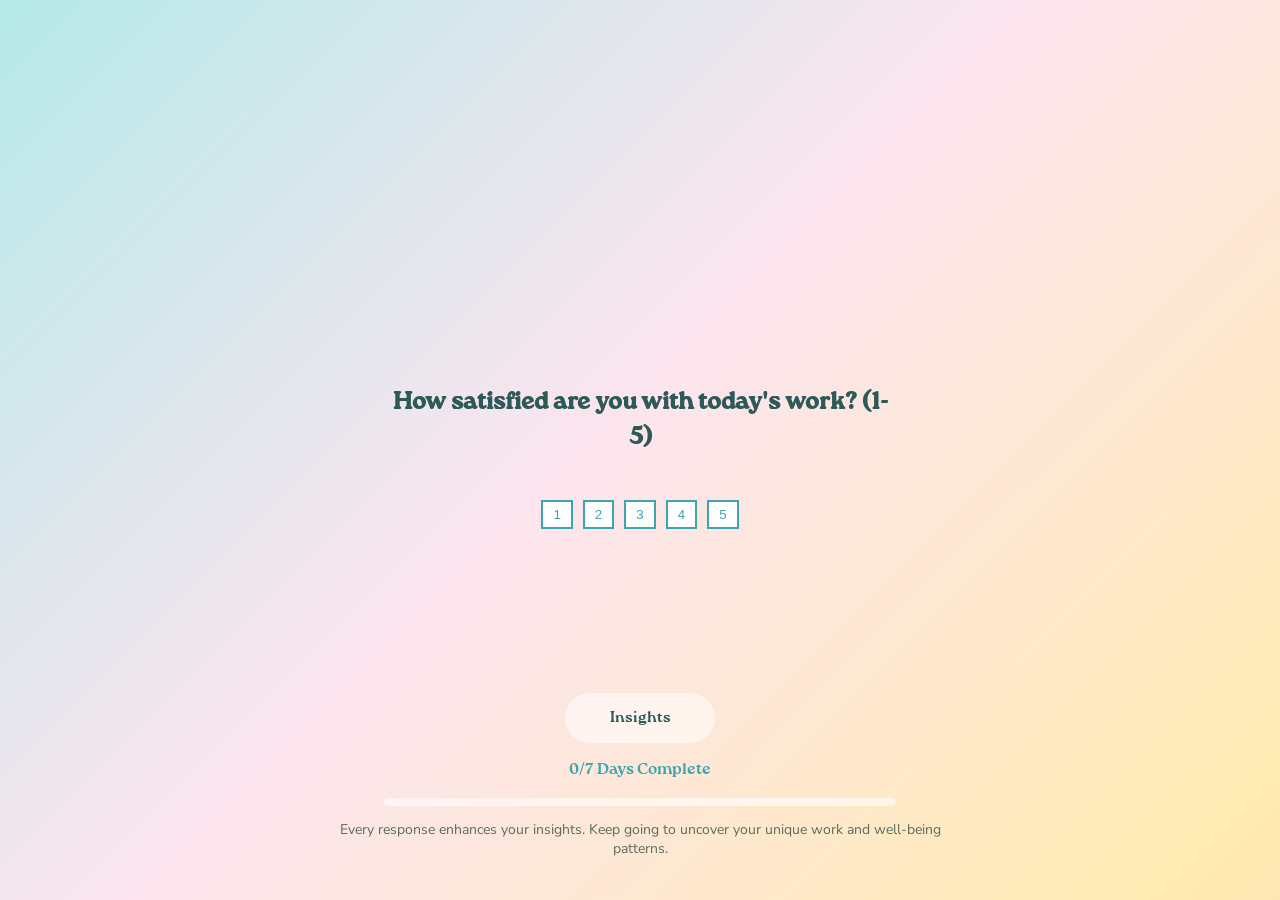
<file: questions.html>
<!DOCTYPE html>
<html lang="en">
<head>
  <meta charset="UTF-8" />
  <title>Juggl Insights</title>
  <!-- Link to external styles -->
  <link rel="stylesheet" href="styles.css" />
  <link rel="stylesheet" href="https://fonts.googleapis.com/css2?family=Nunito+Sans&display=swap">
</head>
<body>
  <div id="content">
    <div id="question-container">
      <h2 id="question-text">Loading...</h2>
      <div id="options-container"></div>
      <button id="submit-button">Submit</button>
    </div>

    <div id="quote-container" class="hidden">
      <h2 id="quote-text">"An unexamined life is not worth living." - Socrates</h2>
    </div>
  </div>

  <!-- Pinned at bottom for progress display -->
  <div id="counter-box">
    <!-- Insights button (optional) -->
    <button id="insights-btn">
      Insights
      <span class="lock-icon" aria-hidden="true">🔒</span>
    </button>

    <!-- Text like "0/7 Days Complete" -->
    <p class="progress-text">
      <span id="daily-counter-text">0/7 Days Complete</span>
    </p>


    <!-- Progress bar container -->
    <div id="progress-container">
      <div id="progress-bar"></div>
    </div>

    <!-- Tagline -->
    <p class="subtext">
      Every response enhances your insights. Keep going to uncover your unique work and well-being patterns.
    </p>
  </div>

  <!-- Main script -->
  <script src="questions.js"></script>
</body>
</html>
</file>
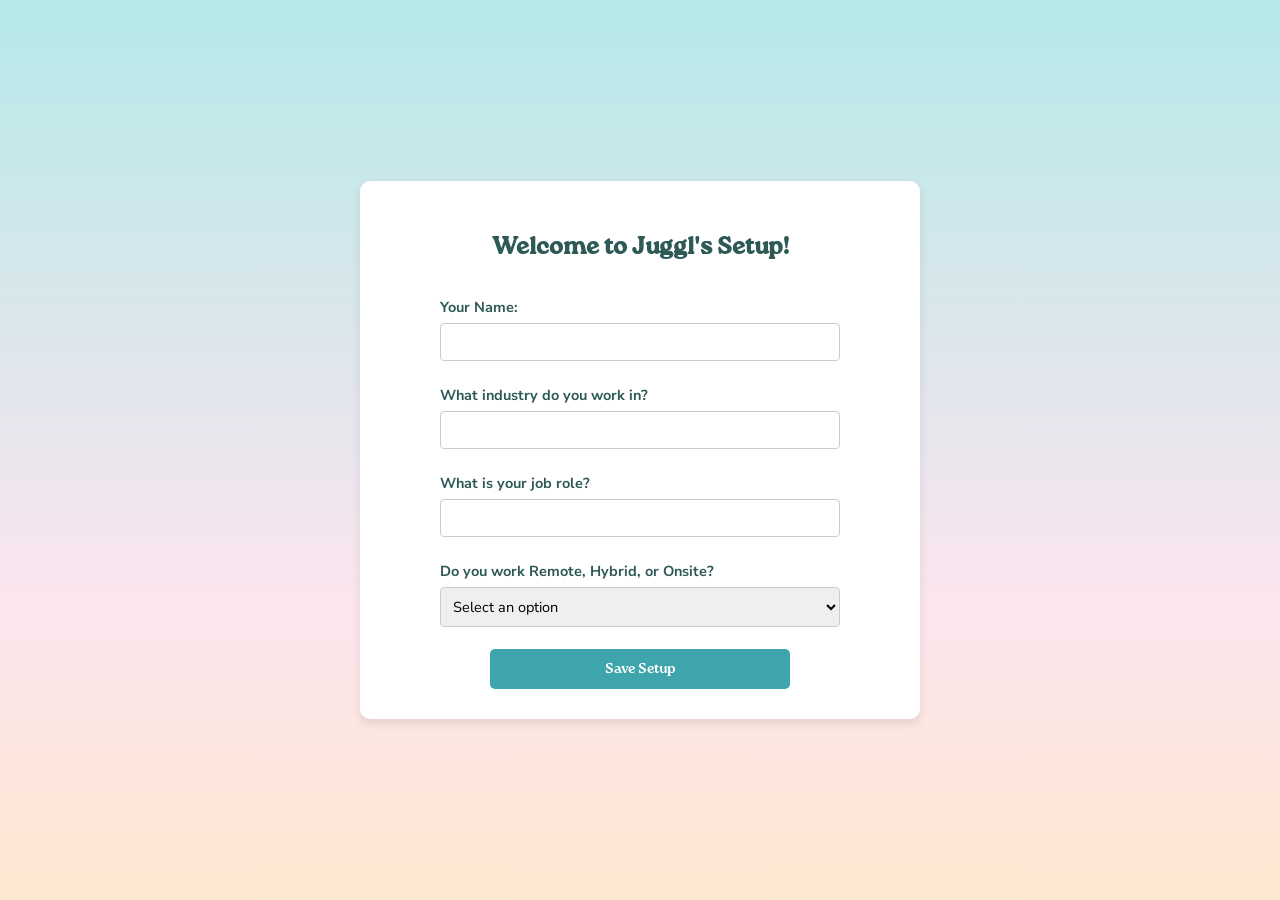
<file: setup.html>
<!DOCTYPE html>
<html lang="en">
<head>
  <meta charset="UTF-8">
  <meta name="viewport" content="width=device-width, initial-scale=1.0">
  <title>Juggl Setup</title>
  <link rel="stylesheet" href="https://fonts.googleapis.com/css2?family=Nunito+Sans&display=swap">

  <style>
    @font-face {
      font-family: 'Roca Bold';
      src: url('assets/RocaBold.woff') format('woff');
      font-weight: normal;
      font-style: normal;
    }
    body {
      font-family: "Nunito Sans", sans-serif;
      /* Vertical gradient */
      background: linear-gradient(to bottom, #B5E9E9, #FCE5EF, #FFEBB2, #FFCABB);
    
      /* Make the background taller than the element (200% height) */
      background-size: 100% 200%;
    
      /* Animate the background position vertically */
      animation: verticalGradient 20s ease-in-out infinite;
    
      color: #2D5957;
      text-align: center;
      display: flex;
      justify-content: center;
      align-items: center;
      height: 100vh;
      margin: 0;
    }
    
    @keyframes verticalGradient {
      0% {
        background-position: 0% 0%;
      }
      50% {
        /* Shift down so the bottom part of the gradient is now visible */
        background-position: 0% 50%;
      }
      100% {
        /* Return to the starting position */
        background-position: 50% 0%;
      }
    }
    #content {
      background: white;
      padding: 30px 30px;
      border-radius: 10px;
      box-shadow: 0px 4px 10px rgba(0, 0, 0, 0.1);
      max-width: 500px;
      max-height: 800px;
      width: 80%;
    }
    h2 {
      font-family: "Roca Bold", sans-serif;
      margin-bottom: 20px;
    }
    form {
      display: flex;
      flex-direction: column;
      align-items: center;
    }
    label {
      display: block;
      margin: 12px 0 6px;
      font-weight: bold;
      font-size: 14.5px;
      text-align: left;
      width: 100%;
      max-width: 400px;
    }
    input, select, textarea {
      width: 100%;
      max-width: 400px;
      padding: 8px;
      margin-bottom: 12px;
      font-family: "Nunito Sans", sans-serif;
      font-size: 14.5px;
      border: 1px solid #ccc;
      border-radius: 4px;
      box-sizing: border-box;
    }
    textarea {
      resize: vertical;
    }
    button {
      background: #3FA5AD;
      color: white;
      font-family: "Roca Bold", sans-serif;
      border: none;
      padding: 10px 15px;
      cursor: pointer;
      border-radius: 5px;
      margin-top: 10px;
      font-size: 14px;
      width: 100%;
      max-width: 300px;
    }
    button:hover {
      background: #2D5957;
    }
  </style>
</head>
<body>
  <div id="content">
    <h2>Welcome to Juggl's Setup!</h2>
    <form id="setupForm">
      <label for="name">Your Name:</label>
      <input type="text" id="name" required>

      <label for="industry">What industry do you work in?</label>
      <input type="text" id="industry" required>

      <label for="jobRole">What is your job role?</label>
      <input type="text" id="jobRole" required>

      <label for="workArrangement">Do you work Remote, Hybrid, or Onsite?</label>
      <select id="workArrangement" required>
        <option value="">Select an option</option>
        <option value="Remote">Remote</option>
        <option value="Hybrid">Hybrid</option>
        <option value="Onsite">Onsite</option>
      </select>
      <button type="submit">Save Setup</button>
    </form>
  </div>
  <script src="setup.js"></script>
</body>
</html>
</file>
<file: styles.css>
/* Optional custom font (adjust if you have one) */
@font-face {
  font-family: 'Roca Bold';
  src: url('assets/RocaBold.woff') format('woff');
  font-weight: normal;
  font-style: normal;
}

body {
  font-family: "Nunito Sans", sans-serif;
  /* Animated gradient background */
  background: linear-gradient(135deg, #B5E9E9, #FCE5EF, #FFEBB2, #FFCABB);
  background-size: 100% 200%;
  animation: verticalGradient 20s ease-in-out infinite;

  color: #2D5957;
  text-align: center;
  display: flex;
  justify-content: center;
  align-items: center;
  height: 100vh;
  margin: 0;
}

@keyframes verticalGradient {
  0% {
    background-position: 0% 0%;
  }
  50% {
    background-position: 0% 50%;
  }
  100% {
    background-position: 50% 0%;
  }
}

h2 {
  font-family: "Roca Bold", sans-serif;
  margin-bottom: 40px;
}

/* Container for questions and quotes */
#content {
  border-radius: 12px;
  padding: 20px;
  max-width: 500px;
  width: 90%;
}

/* Submit button */
#submit-button {
  background: #3FA5AD;
  color: white;
  font-family: "Roca Bold", sans-serif;
  border: none;
  padding: 10px 15px;
  cursor: pointer;
  border-radius: 50px;
  margin-top: 10px;
  display: block;
  margin: 40px auto;
  width: 120px;
  height: 50px;
  font-size: 15px;
}

button:hover {
  background: #2D5957;
}

/* 1-5 scale buttons */
.likert-btn {
  background: white;
  color: #3FA5AD;
  border: 2px solid #3FA5AD;
  padding: 5px 10px;
  margin: 5px;
  cursor: pointer;
  transition: background 0.3s ease, color 0.3s ease;
}
.likert-btn:hover,
.likert-btn.selected {
  background: #3FA5AD;
  color: white;
}

.hidden {
  display: none;
}

/* Bottom counter box */
#counter-box {
  position: fixed;
  bottom: 20px;
  left: 50%;
  transform: translateX(-50%);
  background: transparent;
  font-size: 16px;
  color: #5C6C5C;
  padding: 8px 0;
}

.progress-text {
  font-family: "Roca Bold", sans-serif;
  color: #3FA5AD;
  font-size: 16px;
}

/* Progress bar container */
#progress-container {
  width: 80%;
  background-color: rgba(255, 255, 255, 0.572);
  border-radius: 50px;
  overflow: hidden;
  height: 8px;
  margin: 10px auto;
}

/* Dynamic bar itself */
#progress-bar {
  height: 8px;
  width: 0%;
  background-color: #3FA5AD;
  transition: width 0.5s ease-in-out;
}

/* "Insights" button styling */
#insights-btn {
  background: rgba(255, 255, 255, 0.572);
  color: #2D5957;
  font-family: "Roca Bold", sans-serif;
  border: none;
  padding: 10px 15px;
  cursor: pointer;
  width: 150px;
  height: 50px;
  font-size: 15px;
  border-radius: 50px;
  margin-top: 10px;
  align-items: center;
}

.subtext {
  font-family: "Nunito Sans", sans-serif;
  font-size: 14px;
}
</file>
